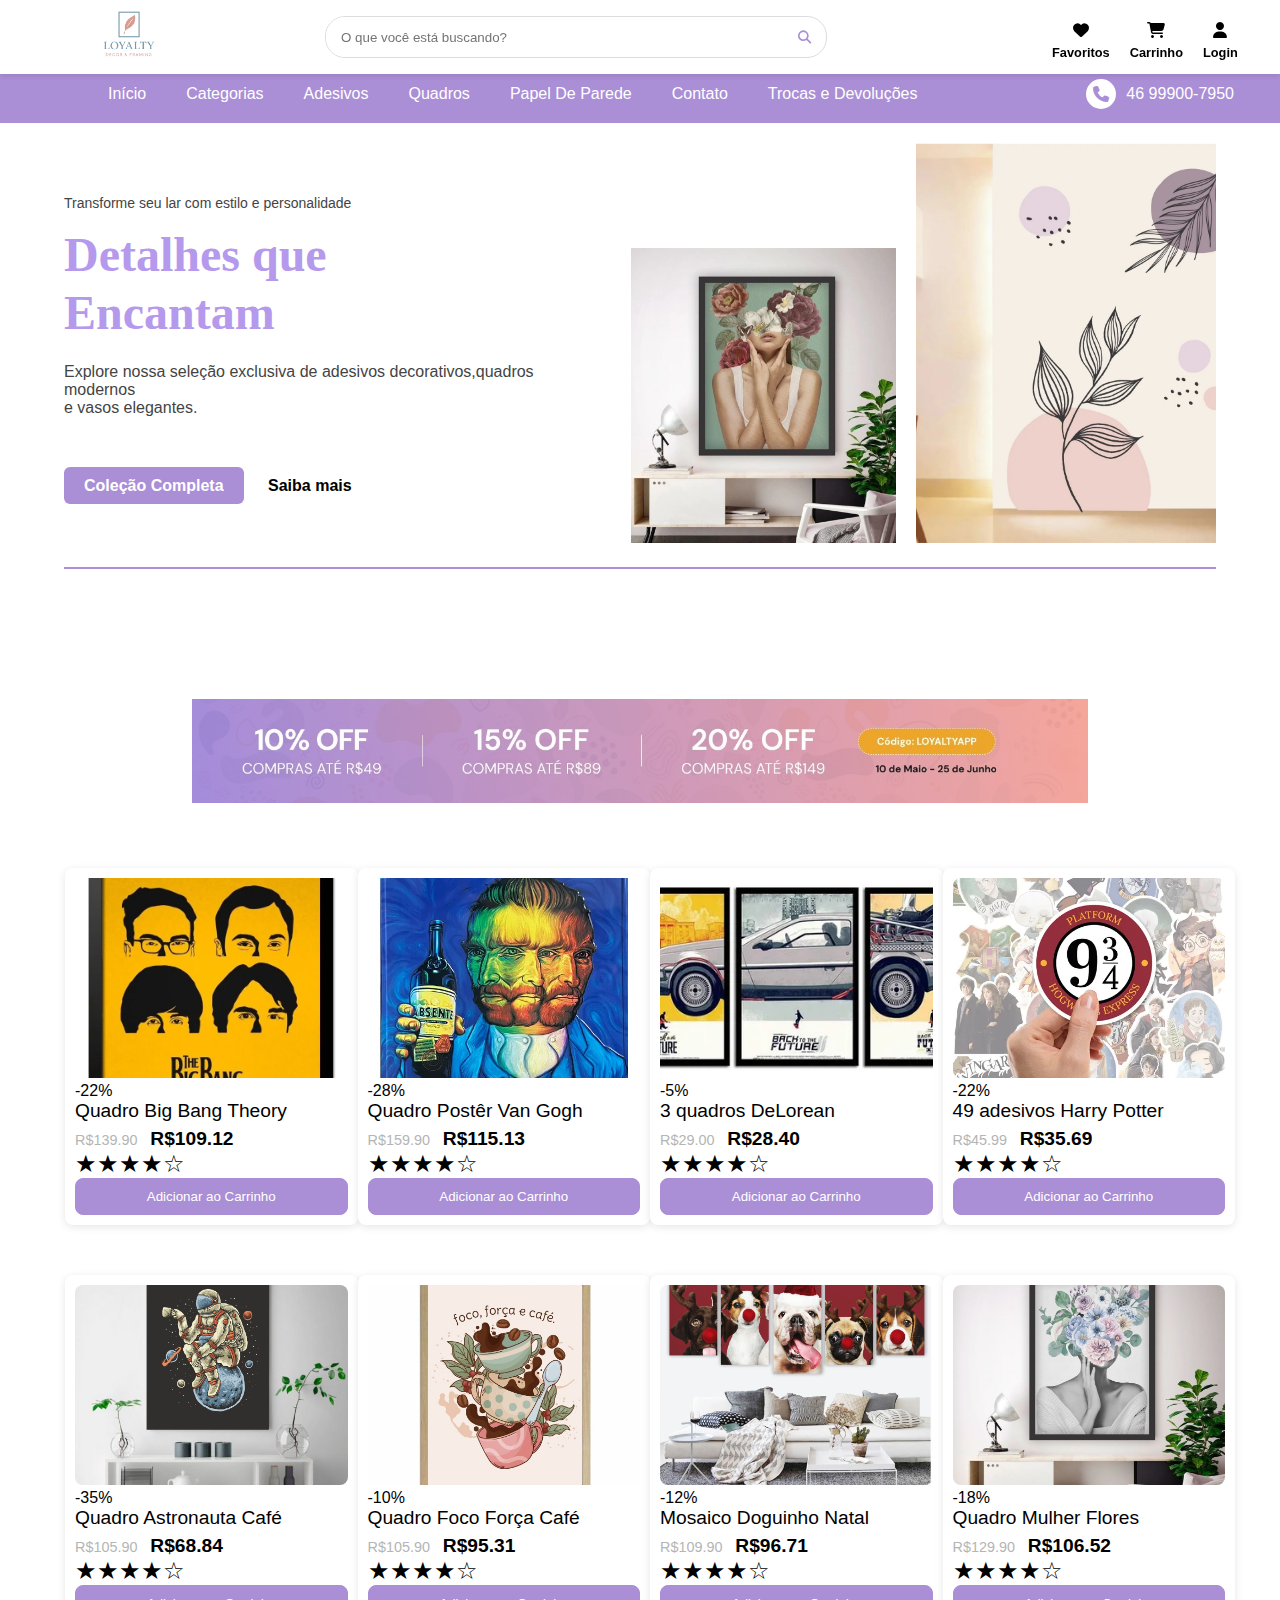
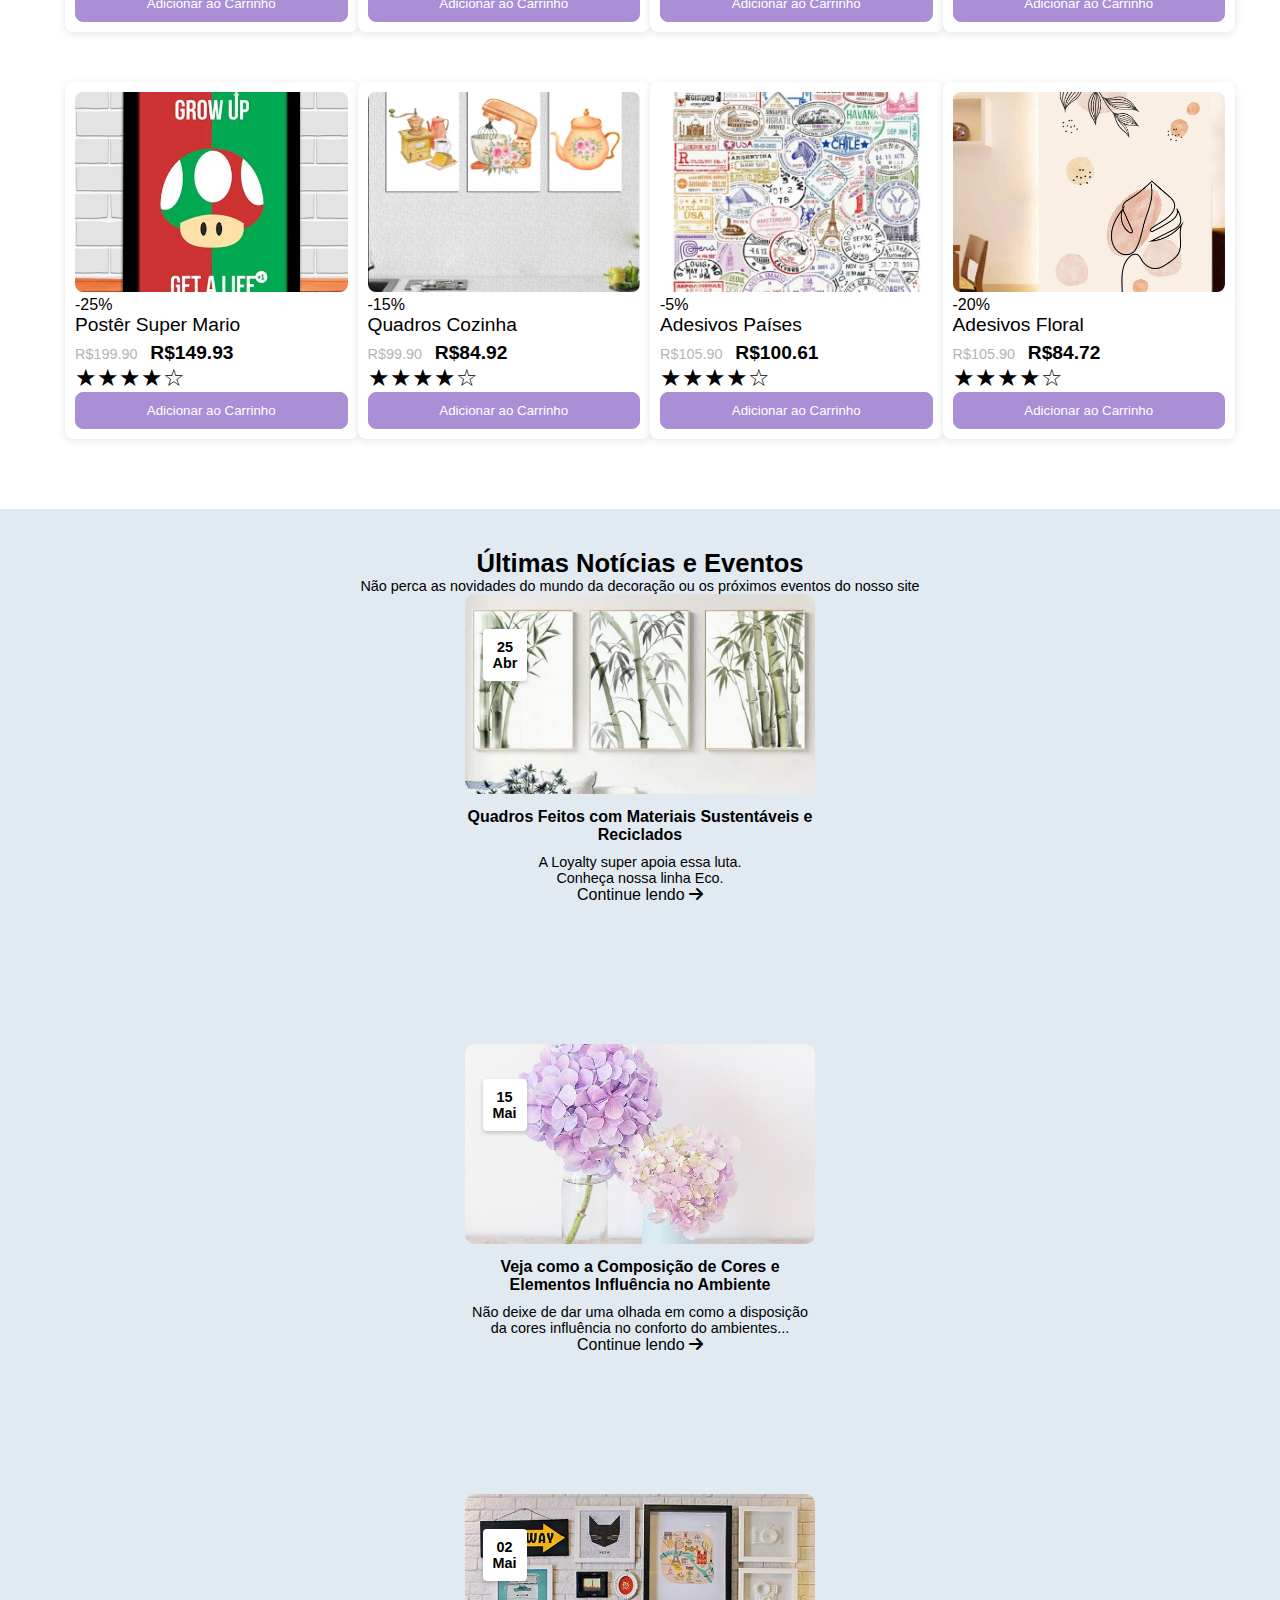
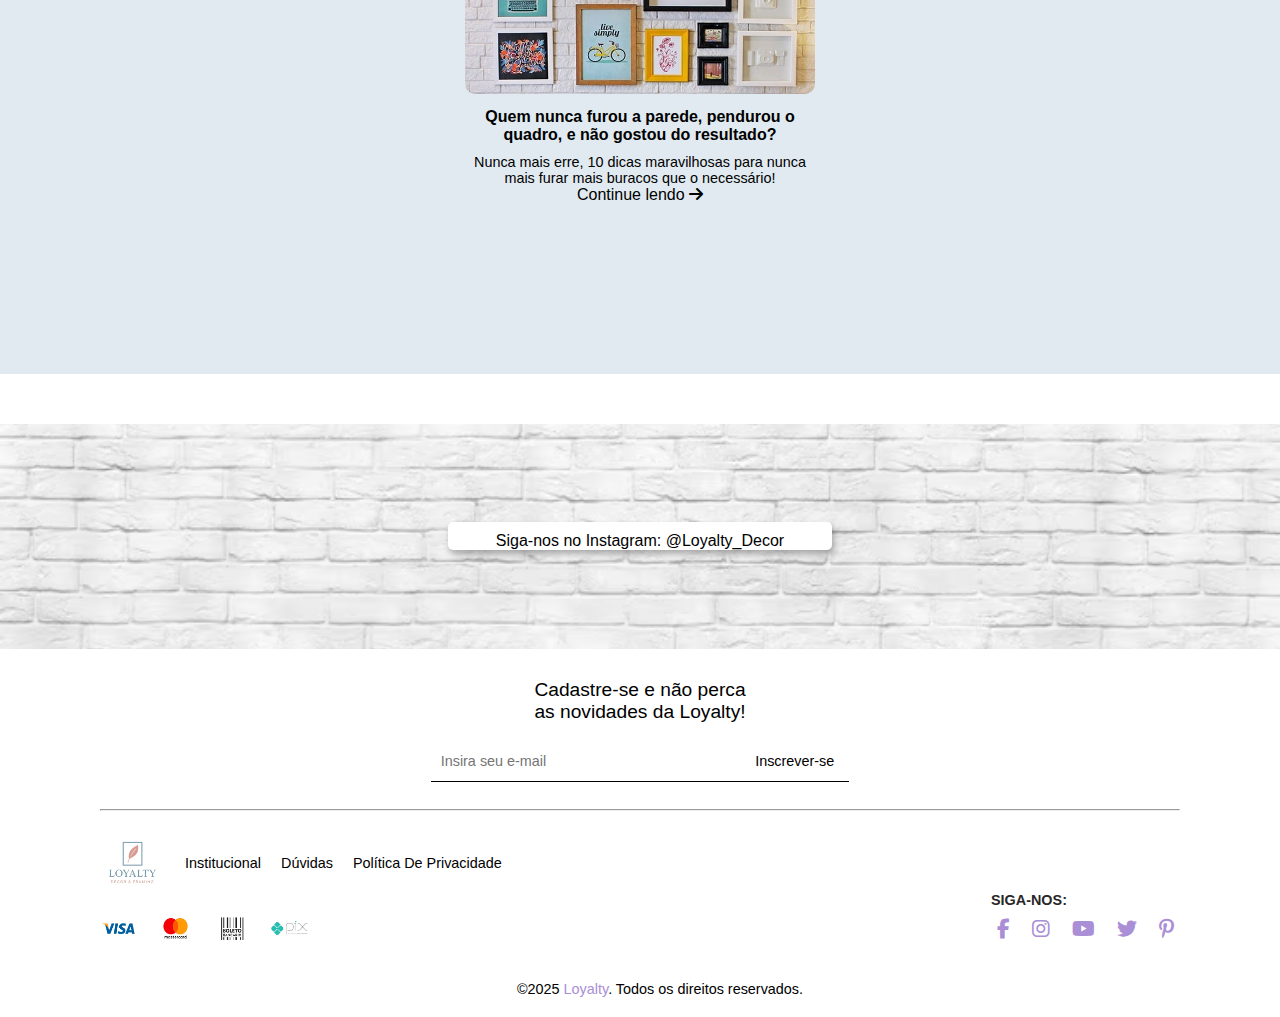
<file: index.html>
<!DOCTYPE html>
<html lang="en">

<head>
    <meta charset="UTF-8">
    <meta name="viewport" content="width=device-width, initial-scale=1.0">
    <link rel="stylesheet" href="estilos/header.css">
    <link rel="stylesheet" href="estilos/mainIndex.css">
    <link rel="stylesheet" href="estilos/footer.css">
    <link rel="stylesheet" href="estilos/body.css">
    <link rel="stylesheet" href="estilos/cardProduto.css">
    <link rel="stylesheet" href="https://cdnjs.cloudflare.com/ajax/libs/font-awesome/6.5.0/css/all.min.css ">
    <link href="https://cdn.jsdelivr.net/npm/bootstrap@5.3.6/dist/css/bootstrap.min.css" rel="stylesheet"
        integrity="sha384-4Q6Gf2aSP4eDXB8Miphtr37CMZZQ5oXLH2yaXMJ2w8e2ZtHTl7GptT4jmndRuHDT" crossorigin="anonymous">
    <link rel="icon" href="img/imgLogo/favicon.png" type="image/png">
    <title>Loyalty</title>
</head>

<body>
    <header-component></header-component>
    <main>
        <!-- mainIndex.css /*BANNER*/ -->
        <section class="banner-inicio">
            <div class="banner-conteudo">
                <p class="mini-titulo">Transforme seu lar com estilo e personalidade</p>
                <h1 class="frase-tema">Detalhes que<br>Encantam</h1>
                <p class="descricao">
                    Explore nossa seleção exclusiva de adesivos decorativos,quadros modernos<br>e vasos elegantes.
                </p>
                <div class="banner-botoes">
                    <a href="#link" class="btn-colecao">Coleção Completa</a>
                    <a href="" class="btn-saibamais">Saiba mais</a>
                </div>
            </div>

            <div class="banner-meio">
                <div class="folha-posicao">
                    <img src="img/imgBanner/folha.png" class="folha-tamanho" alt="Folha Decorativa">
                </div>
            </div>

            <div class="banner-imgs">
                <div class="banner-imgs-hover">
                    <img src="img/imgBanner/profissoes.webp" class="imagem-box1" alt="Quadro decorativo">
                    <div>
                        <h2><a href="">Quadros</a></h2>
                        <p>9 Produtos</p>
                    </div>
                </div>

                <div class="banner-imgs-hover">
                    <img src="img/imgBanner/folhabanner.webp" class="imagem-box2" alt="Adesivo decorativo">
                    <div>
                        <h2><a href="">Adesivos</a></h2>
                        <p>5 Produtos</p>
                    </div>
                </div>
            </div>
        </section>

        <!-- mainIndex.css /*GRADE SELECAO*/ -->
        <section class="grade">
            <div class="grade-selecao">
                <img src="img/imgGradeSelecao/EstéticaContemporanea.webp" alt="Sofa e quadros">
                <a href="">Estética</a>
            </div>
            <div class="grade-selecao">
                <img src="img/imgGradeSelecao/profissão.jpg" alt="Quadro mulher com flores">
                <a href="">Profissões</a>
            </div>
            <div class="grade-selecao">
                <img src="img/imgGradeSelecao/Kids.png" alt="Papel de parede infantil">
                <a href="">Kids</a>
            </div>
            <div class="grade-selecao">
                <img src="img/imgGradeSelecao/Versículo.webp" alt="Quadro versículo biblíco">
                <a href="">Versículos</a>
            </div>
            <div class="grade-selecao">
                <img src="img/imgGradeSelecao/EstéticaContemporanea.jpg" alt="Imagem árvores coloridas">
                <a href="">Contemporaneo</a>
            </div>
            <div class="grade-selecao">
                <img src="img/imgGradeSelecao/Geometrico.jpg" alt="Quadros com desenhos geométricos">
                <a href="">Geométrico</a>
            </div>
            <div class="grade-selecao">
                <img src="img/imgGradeSelecao/Arcos.jpg" alt="Composição com arcos de palha">
                <a href="">Arcos</a>
            </div>
            <div class="grade-selecao">
                <img src="img/imgGradeSelecao/Paisagem.webp" alt="Quadro de paisagem">
                <a href="">Paisagem</a>
            </div>
            <div class="grade-selecao">
                <img src="img/imgGradeSelecao/Mosaicos.webp" alt="Mosaico de girasol">
                <a href="">Mosaico</a>
            </div>
        </section>

        <!-- mainIndex.css /*BANNER PROMOCAO*/ -->
        <div class="imagem-banner">
            <img src="img/imgBannerOferta/banner.jpg">
            <div id="link"></div>
        </div>
        <!-- cardProduto.css-->
        <section class="cards-produtos">
            <div class="cards-posicionamento" id="produtosContainer">
                <!-- cards dos produtos aqui -->
            </div>
        </section>


        <!-- mainIndex.css /*NOTICIAS*/ -->
        <section class="noticias-fundo">
            <div class="noticias-section-titulo">
                <h2>Últimas Notícias e Eventos</h2>
                <p>Não perca as novidades do mundo da decoração ou os próximos eventos do nosso site</p>
            </div>

            <div class="noticias">
                <div class="noticias-card">
                    <div class="data-noticia">
                        <img src="img/imgNoticias/sustentavel.jpg" class="noticias-div-img"
                            alt="Quadro com moldura e imagem de bambu">
                        <div>
                            <p><span class="destaque-texto-noticia">25</span><br>Abr</p>
                        </div>
                    </div>
                    <div class="noticias-titulo">
                        <a
                            href="https://didigalvao.com.br/arte-e-sustentabilidade-opcoes-de-quadros-decorativos-eco-friendly/">
                            <h3>Quadros Feitos com Materiais Sustentáveis e Reciclados</h3>
                        </a>
                        <p>A Loyalty super apoia essa luta.<br> Conheça nossa linha Eco.</p>
                    </div>
                    <div class="noticias-link">
                        <a
                            href="https://didigalvao.com.br/arte-e-sustentabilidade-opcoes-de-quadros-decorativos-eco-friendly/">Continue
                            lendo</a>
                        <i class="fa-solid fa-arrow-right"></i>
                    </div>
                </div>

                <div class="noticias-card">
                    <div class="data-noticia">
                        <img src="img/imgNoticias/cores.jpg" class="noticias-div-img" alt="Florem em um vaso">
                        <div>
                            <p><span class="destaque-texto-noticia">15</span><br>Mai</p>
                        </div>
                    </div>
                    <div class="noticias-titulo">
                        <a href="https://ebaconline.com.br/blog/psicologia-cores-ambientes-desembola-decor">
                            <h3>Veja como a Composição de Cores e Elementos Influência no Ambiente</h3>
                        </a>
                        <p>Não deixe de dar uma olhada em como a disposição da cores influência no conforto do
                            ambientes...</p>
                    </div>
                    <div class="noticias-link">
                        <a href="https://ebaconline.com.br/blog/psicologia-cores-ambientes-desembola-decor">Continue
                            lendo</a>
                        <i class="fa-solid fa-arrow-right"></i>
                    </div>
                </div>

                <div class="noticias-card">
                    <div class="data-noticia">
                        <img src="img/imgNoticias/quadros.jpg" class="noticias-div-img" alt="Composição de quadros">
                        <div>
                            <p><span class="destaque-texto-noticia">02</span><br>Mai</p>
                        </div>
                    </div>
                    <div class="noticias-titulo">
                        <a
                            href="https://misswood.eu/pages/reglas-basicas-colgar-cuadros?srsltid=AfmBOorpZcHNIFEnhF1q2wvbJG6XbIJZC-spwsRzJm-XXPgo1TAGMAxX&shpxid=f2f74f54-0d31-471a-a947-0326059d4bf1">
                            <h3>Quem nunca furou a parede, pendurou o quadro, e não gostou do resultado?</h3>
                        </a>
                        <p>Nunca mais erre, 10 dicas maravilhosas para nunca mais furar mais buracos que o necessário!
                        </p>
                    </div>
                    <div class="noticias-link">
                        <a
                            href="https://misswood.eu/pages/reglas-basicas-colgar-cuadros?srsltid=AfmBOorpZcHNIFEnhF1q2wvbJG6XbIJZC-spwsRzJm-XXPgo1TAGMAxX&shpxid=f2f74f54-0d31-471a-a947-0326059d4bf1">Continue
                            lendo</a>
                        <i class="fa-solid fa-arrow-right"></i>
                    </div>
                </div>
            </div>
        </section>
    </main>
    <footer-component></footer-component>

    <script src="javaScript/main.js" type="module"></script>
</body>

</html>
</file>
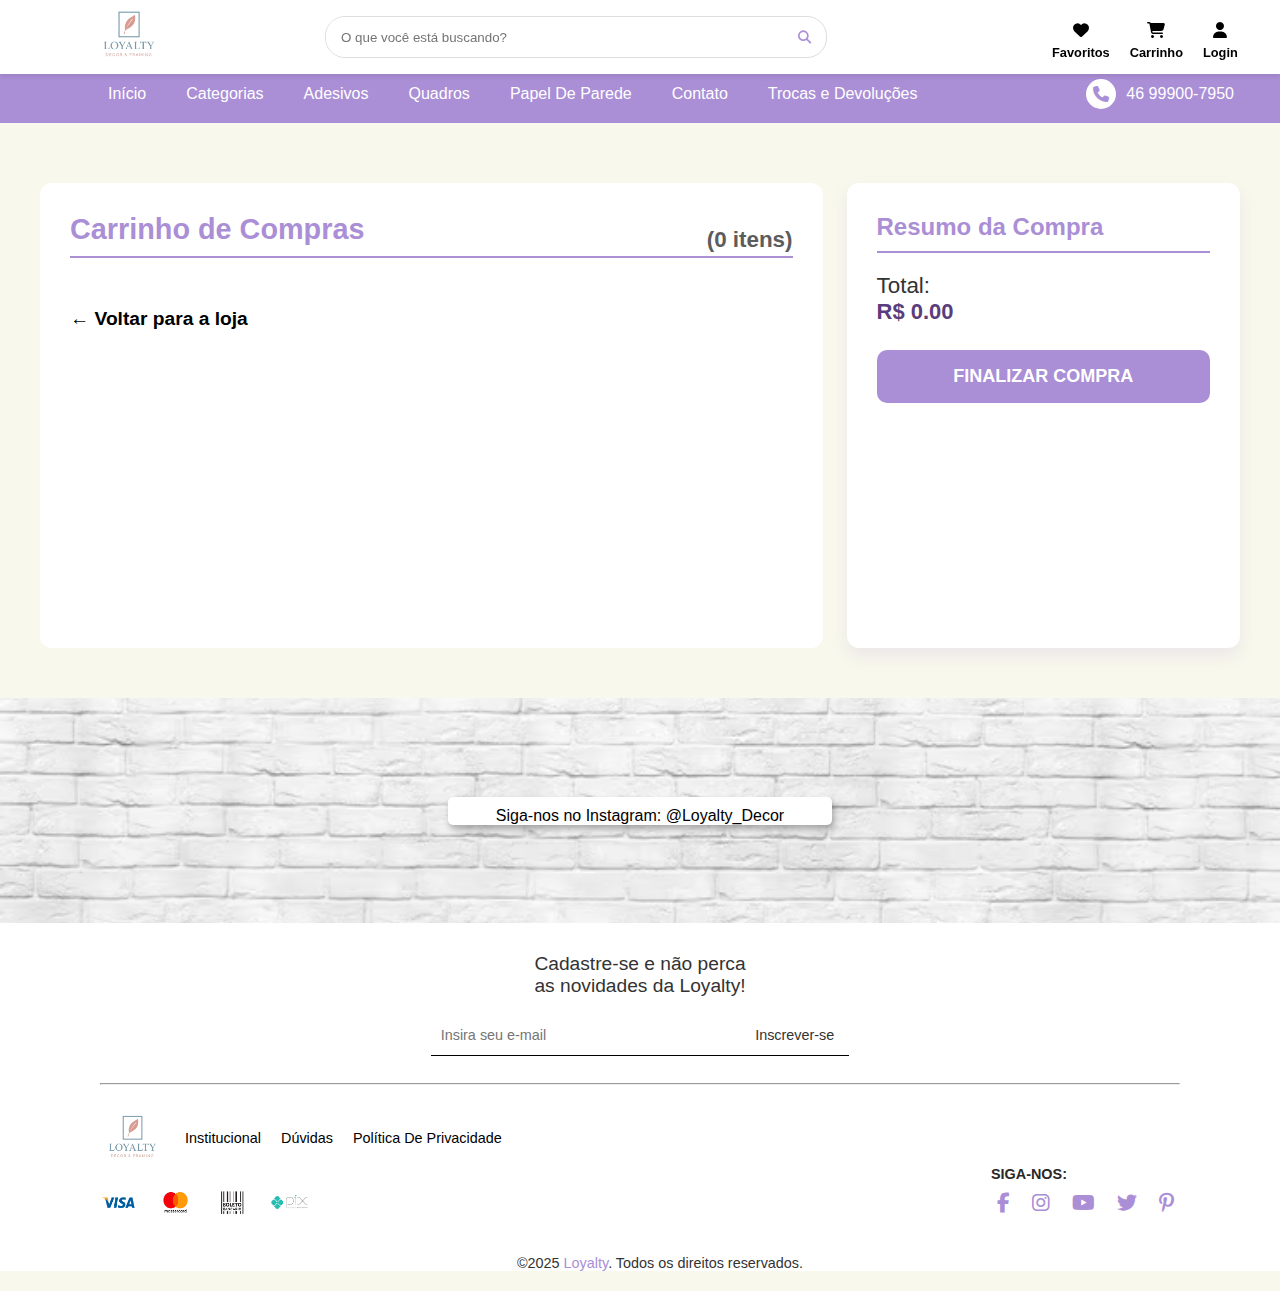
<file: carrinho.html>
<!DOCTYPE html>
<html lang="pt-BR">

<head>
    <meta charset="UTF-8">
    <meta name="viewport" content="width=device-width, initial-scale=1.0">
    <link rel="stylesheet" href="estilos/header.css">
    <link rel="stylesheet" href="estilos/mainIndex.css">
    <link rel="stylesheet" href="estilos/footer.css">
    <link rel="stylesheet" href="estilos/body.css">
    <link rel="stylesheet" href="estilos/cardProduto.css">
    <link rel="stylesheet" href="estilos/carrinho.css">
    <link rel="stylesheet" href="https://cdnjs.cloudflare.com/ajax/libs/font-awesome/6.5.0/css/all.min.css ">
    <link href="https://cdn.jsdelivr.net/npm/bootstrap@5.3.6/dist/css/bootstrap.min.css" rel="stylesheet"
        integrity="sha384-4Q6Gf2aSP4eDXB8Miphtr37CMZZQ5oXLH2yaXMJ2w8e2ZtHTl7GptT4jmndRuHDT" crossorigin="anonymous">
    <title>Carrinho de Compras</title>
</head>

<body>

    <header-component></header-component>

    <div class="container">
        <div class="carrinho">
            <div class="titulo-carrinho-wrapper">
                <h2 class="titulo-resumo">
                    Carrinho de Compras
                    <span id="contadorResumoItens" class="contador-itens">(0 itens)</span>
                </h2>
            </div>
            <div class="carrinho-itens" id="carrinhoContainer">
                <!-- Itens do carrinho aparecem aqui -->
            </div>
            <a href="index.html" class="voltar">← Voltar para a loja</a>
        </div>

        <div class="resumo">
            <h3>Resumo da Compra</h3>
            <p>Total: </p>
            <div class="total" id="totalCarrinho">R$0,00</div>

            <a href="formLogin.html"><button class="finalizar">FINALIZAR COMPRA</button></a>
        </div>
    </div>

    <footer-component></footer-component>

    <script src="javaScript/main.js" type="module"></script>
</body>

</html>
</file>
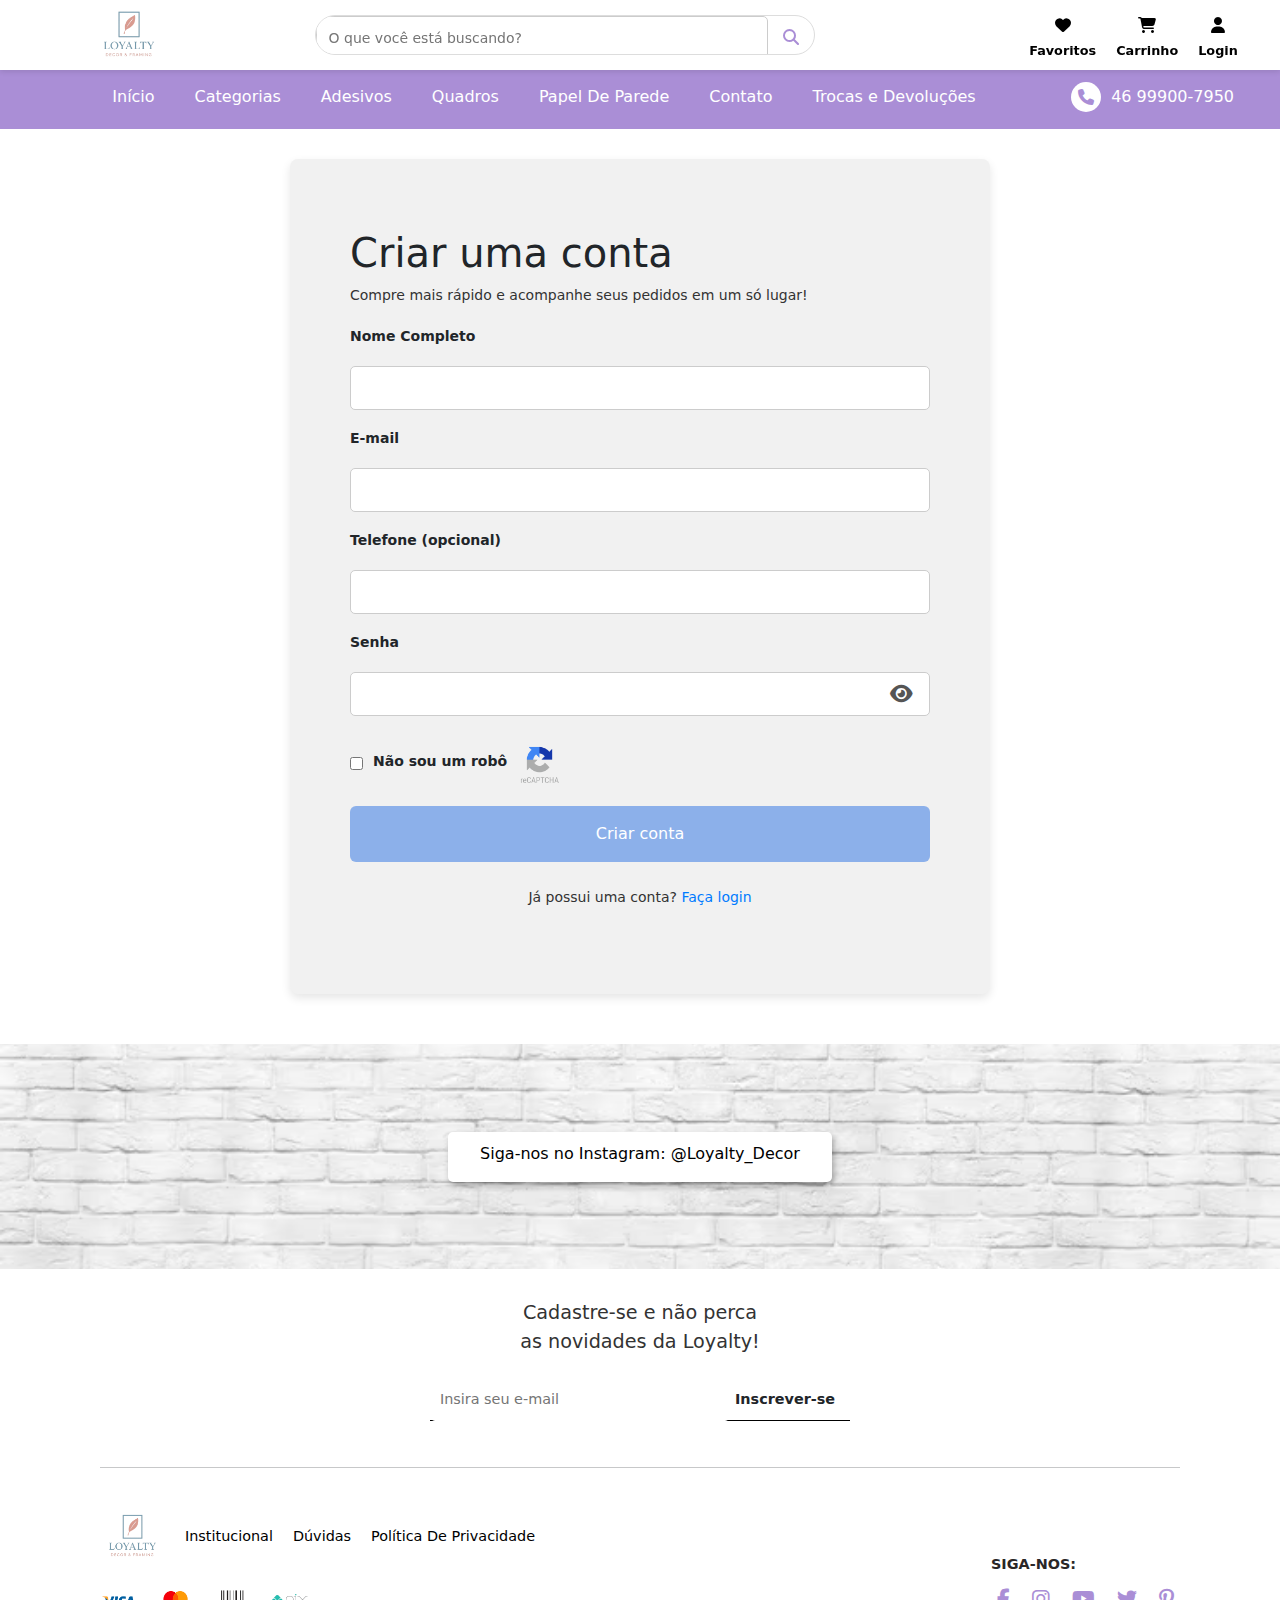
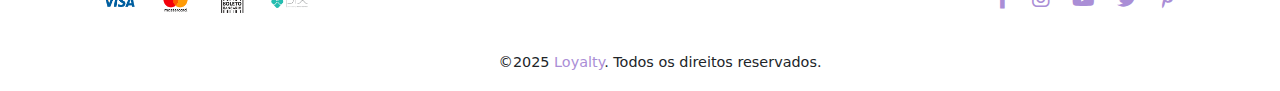
<file: formCad.html>
<!DOCTYPE html>
<html lang="pt-BR">

<head>
  <meta charset="UTF-8" />
  <meta name="viewport" content="width=device-width, initial-scale=1.0" />
  <link rel="stylesheet" href="estilos/header.css" />
  <link rel="stylesheet" href="estilos/mainProduto.css" />
  <link rel="stylesheet" href="estilos/footer.css" />
  <link rel="stylesheet" href="estilos/body.css" />
  <link rel="stylesheet" href="estilos/forms.css" />
  <link rel="stylesheet" href="https://cdnjs.cloudflare.com/ajax/libs/font-awesome/6.5.0/css/all.min.css" />
  <link href="https://cdn.jsdelivr.net/npm/bootstrap@5.3.6/dist/css/bootstrap.min.css" rel="stylesheet" />
  <title>Cadastro Usuário</title>
</head>

<body>
  <header-component></header-component>

  <div class="form-container">
    <h1>Criar uma conta</h1>
    <p>Compre mais rápido e acompanhe seus pedidos em um só lugar!</p>

    <form novalidate>
      <label for="nome">Nome Completo</label>
      <div class="input-wrapper">
        <input type="text" id="nome" class="input-text"  />
        <small class="error-message"></small>
      </div>

      <label for="cadastroEmail">E-mail</label>
      <div class="input-wrapper">
        <input type="email" id="cadastroEmail"  />
        <small class="error-message"></small>
      </div>

      <label for="telefone">Telefone (opcional)</label>
      <div class="input-wrapper">
        <input type="tel" id="telefone" />
        <small class="error-message"></small>
      </div>

      <label for="cadastroSenha">Senha</label>
      <div class="senha-container input-wrapper">
        <input type="password" id="cadastroSenha"  />
        <i class="fa-solid fa-eye senha-visibilidade" id="toggleCadastroSenha"></i>
        <small class="error-message"></small>
      </div>

      <div class="captcha">
        <input type="checkbox" id="captcha"  />
        <label for="captcha">Não sou um robô</label>
        <img src="img/imgsForms/recaptcha.png" alt="Recaptcha" class="captcha-icon" />
        <small class="error-message captcha-error"></small>
      </div>

      <button type="submit" class="criar-conta">Criar conta</button>
    </form>

    <p class="login-link">Já possui uma conta? <a href="formLogin.html">Faça login</a></p>
  </div>

  <footer-component></footer-component>

  <script src="javaScript/main.js" type="module"></script>
  <script src="javaScript/cadastro.js" type="module"></script>
</body>

</html>
</file>
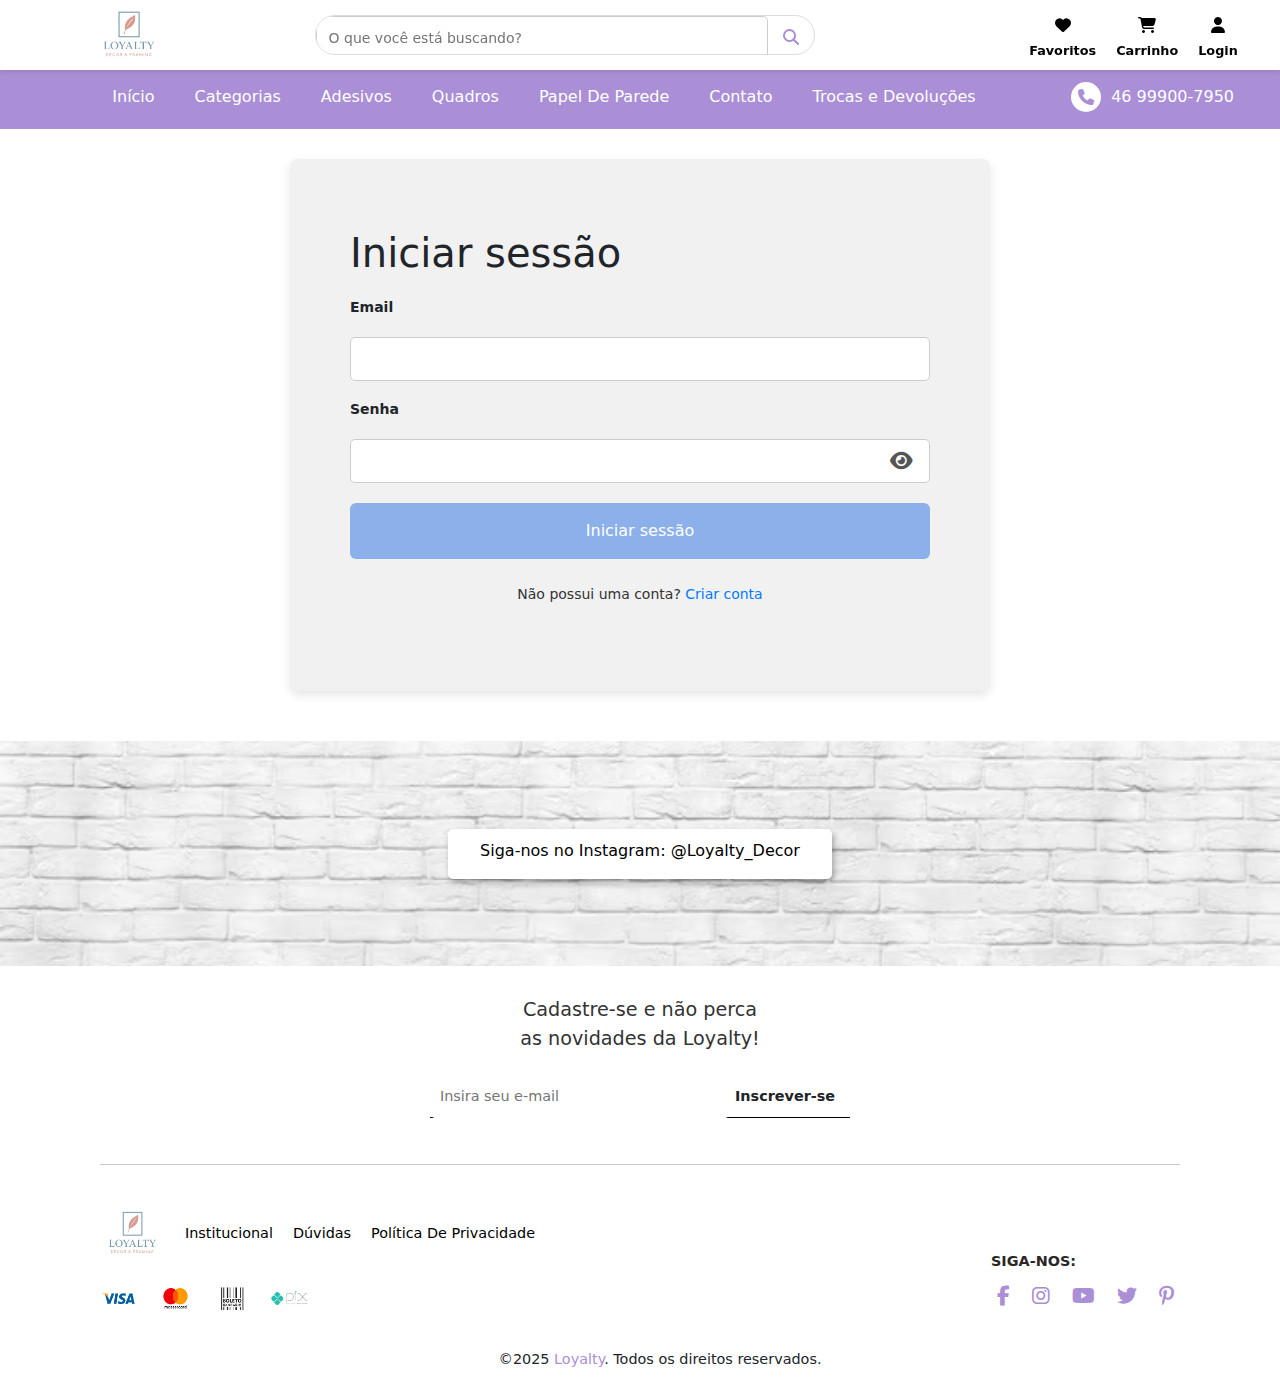
<file: formLogin.html>
<!DOCTYPE html>
<html lang="pt-BR">

<head>
  <meta charset="UTF-8" />
  <meta name="viewport" content="width=device-width, initial-scale=1.0" />
  <link rel="stylesheet" href="estilos/header.css" />
  <link rel="stylesheet" href="estilos/mainProduto.css" />
  <link rel="stylesheet" href="estilos/footer.css" />
  <link rel="stylesheet" href="estilos/body.css" />
  <link rel="stylesheet" href="estilos/forms.css" />
  <link rel="stylesheet" href="https://cdnjs.cloudflare.com/ajax/libs/font-awesome/6.5.0/css/all.min.css" />
  <link href="https://cdn.jsdelivr.net/npm/bootstrap@5.3.6/dist/css/bootstrap.min.css" rel="stylesheet" />
  <title>Login Usuário</title>
</head>

<body>
  <header-component></header-component>

  <div class="form-container">
    <h1>Iniciar sessão</h1>

    <form>
      <label for="loginEmail">Email</label>
      <div class="input-wrapper">
        <input type="email" id="loginEmail"  />
        <small class="error-message"></small>
      </div>

      <label for="loginSenha">Senha</label>
      <div class="senha-container input-wrapper">
        <input type="password" id="loginSenha"  />
        <i class="fa-solid fa-eye senha-visibilidade" id="toggleLoginSenha"></i>
        <small class="error-message"></small>
      </div>

      <button type="submit" class="criar-conta">Iniciar sessão</button>
    </form>

    <p class="login-link">Não possui uma conta? <a href="formCad.html">Criar conta</a></p>
  </div>

  <footer-component></footer-component>

  <script src="javaScript/main.js" type="module"></script>
  <script src="javaScript/login.js" type="module"></script>
</body>

</html>
</file>
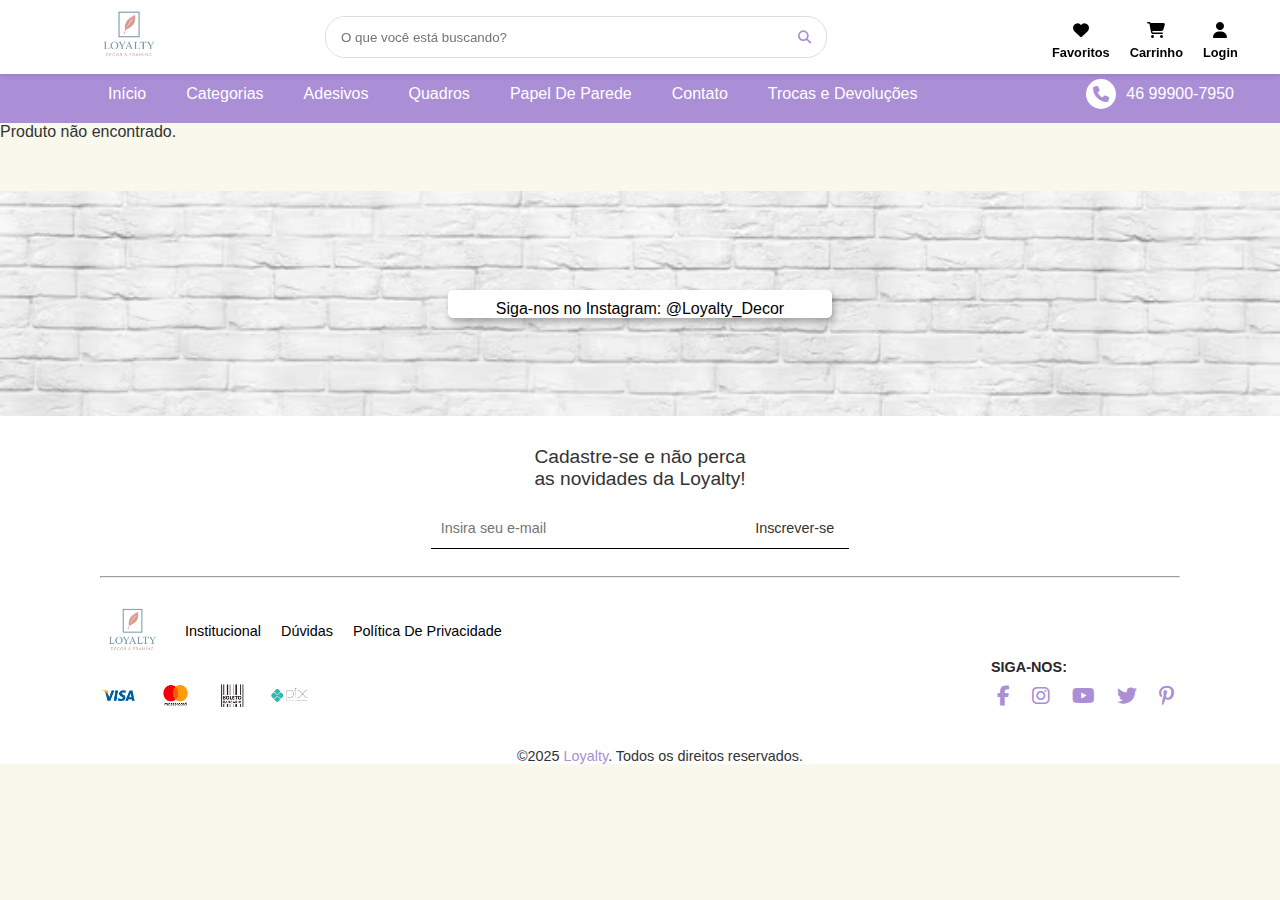
<file: produto.html>
<!DOCTYPE html>
<html lang="en">

<head>
    <meta charset="UTF-8">
    <meta name="viewport" content="width=device-width, initial-scale=1.0">
    <link rel="stylesheet" href="estilos/header.css">
    <link rel="stylesheet" href="estilos/mainProduto.css">
    <link rel="stylesheet" href="estilos/mainIndex.css">
    <link rel="stylesheet" href="estilos/footer.css">
    <link rel="stylesheet" href="estilos/body.css">
    <link rel="stylesheet" href="estilos/cardProduto.css">
    <link rel="stylesheet" href="estilos/carrinho.css">
    <link rel="stylesheet" href="https://cdnjs.cloudflare.com/ajax/libs/font-awesome/6.5.0/css/all.min.css ">
    <link href="https://cdn.jsdelivr.net/npm/bootstrap@5.3.6/dist/css/bootstrap.min.css" rel="stylesheet"
        integrity="sha384-4Q6Gf2aSP4eDXB8Miphtr37CMZZQ5oXLH2yaXMJ2w8e2ZtHTl7GptT4jmndRuHDT" crossorigin="anonymous">
    <title>Produto Loyalty</title>
</head>

<body>
    <header-component></header-component>
    <main id="pagina-do-produto">
        <!-- pagina do produto aqui -->
    </main>
    <footer-component></footer-component>

    <script src="javaScript/main.js" type="module"></script>

</body>

</html>
</file>
<file: estilos/header.css>
.pre-nav {
  top: 0;
  left: 0;
  right: 0;
  margin: 0;
  background-color: #fff;
  box-shadow: 0 2px 5px rgba(0,0,0,0.1);
  z-index: 1000;
  position: fixed;
  display: flex;
  flex-direction: row;
  justify-content: space-between;
  align-items: center;
  padding: 0 30px;
  gap: 20px;
}

.logo img {
  width: 70px;
  max-width: 100%;
  margin-left: 92%;
}

.barra-de-pesquisa {
  flex: 1;
  display: flex;
  border: 1px solid #ddd;
  border-radius: 20px;
  overflow: hidden;
  max-width: 500px;
  min-width: 150px;
  height: 40px;
}

.barra-de-pesquisa input {
  flex: 1;
  border: none;
  padding: 10px 15px;
  outline: none;
  width: 100%;
}

.barra-de-pesquisa button {
  background: none;
  border: none;
  padding: 10px 15px;
  color: #AA8ED6;
  cursor: pointer;
}

.icones-nav{
  display: flex;
  flex-direction: row;
  justify-content: space-around;
  gap:20px;
  margin-right: 1%;
}

.icones-pre-nav{
  display: flex;
  flex-direction: column;
  align-items: center;
}

.icones-pre-nav a{
  text-decoration: none;
}

.icones-pre-nav i{
  color: black;
  font-size: 1rem;
  padding: 7px;
}

.link-texto a{
  color: black;
  font-weight: bold;
  font-size: 0.8rem;
}

.icones-pre-nav i:hover{
  border-radius: 5px;
}

.link-texto a:hover{
  color: #AA8ED6;
}

.navbar-navbar-cor {
  background-color: #AA8ED6;
}

.navbar-navbar {
  display: flex;
  flex-direction: row;
  justify-content: space-between;
  align-items: center;
  padding: 0 20px;
  margin-top: 65px;
}

.navbar-div-menu ul {
  display: flex;
  margin: 0;
  margin-left: 8%;
  padding: 0;
  list-style: none;
  align-items: center;
}

.navbar-div-menu li {
  padding: 10px;
}

.navbar-div-menu a {
  text-decoration: none;
  color: #fff;
  padding: 10px;
  border-radius: 5px;
  white-space: nowrap;
}

.navbar-div-menu a:hover {
  background-color: #fff;
  color: #AA8ED6;
}

.navbar-div-contato-lingua span {
  display: inline-flex;
  align-items: center;
  padding: 10px;
  padding-right: 13px;
}

.navbar-div-contato-lingua i {
  padding: 7px;
}

.navbar-div-contato-lingua span {
  color: #fff;
}

.telefone {
  background-color: #fff;
  color: #AA8ED6;
  border-radius: 100%;
}

.telefone:hover {
  background-color: gray;
  color: #fff;
}

.submenu {
  position: relative;
  list-style: none;
  padding: 0;
  margin: 0;
}

.submenu-toggle {
  display: block;
  padding: 10px 15px;
  color: #333;
  text-decoration: none;
  transition: all 0.3s ease;
  position: relative;
}

.submenu:hover{
  .submenu-toggle{
   color: #AA8ED6; 
  }
  background-color: #fff;
  color: #AA8ED6;
}

.submenu-items {
  position: absolute;
  top: 100%;
  left: 0;
  background: #ffffff;
  min-width: 150px;
  box-shadow: 0 5px 15px rgba(0,0,0,0.1);
  border-radius: 4px;
  padding: 10px 0;
  list-style: none;
  opacity: 0;
  visibility: hidden;
  transform: translateY(10px);
  transition: all 0.3s ease;
  z-index: 100;
}

.submenu-items li a {
  display: block;
  padding: 8px 10px;
  color: #555;
  text-decoration: none;
  transition: all 0.2s ease;
}

.submenu-items li a:hover {
  background: #f5f5f5;
  color: #AA8ED6;
}


.submenu.active .submenu-items{
  opacity: 1;
  visibility: visible;
  transform: translateY(0);
}

.menu-toggle {
  display: none;
  background: none;
  border: none;
  font-size: 1.5rem;
  cursor: pointer;
  color: #AA8ED6;
}

@media (max-width: 1024px) {
  .pre-nav {
    gap: 10px;
    padding: 10px;
  }
  
  .navbar-navbar {
    padding: 0 10px;
  }
  
  .navbar-div-menu li {
    padding: 5px;
  }
  
  .navbar-div-menu a {
    padding: 5px;
    font-size: 0.9rem;
  }

}

@media (min-width: 825px) {
  .submenu:hover .submenu-items {
    opacity: 1;
    visibility: visible;
    transform: translateY(0);
  }

  .submenu .submenu-toggle {
    pointer-events: none; 
  }
}

@media (max-width: 825px) {
  .pre-nav {
    flex-wrap: wrap;
  }

  .menu-toggle {
    display: block;
    order: 2;
    padding-top: 5px;
    padding-bottom: 5px;
  }

  .div-toggle{
    display: flex;
    justify-content: space-around;
    background-color: #f3f3f3;
  }
  
  .icones {
    order: 3;
    margin-left: auto;
  }
  
  .navbar-navbar {
    flex-direction: column;
    margin-top: 91px;
  }
  
  .navbar-div-menu {
    display: none;
    width: 100%;
  }
  
  .navbar-div-menu.active {
    display: block;
  }
  
  .navbar-div-menu ul {
    flex-direction: column;
  }
  
  .navbar-div-menu li {
    width: 100%;
    padding: 10px;
    border-bottom: 0.3px rgb(138, 135, 135) solid;
    text-align: left;
  }
  
  .navbar-div-contato-lingua {
    display: none;
  }

  .barra-de-pesquisa {
    display: none;
  }

}

@media (max-width: 450px) {
  .icones-pre-nav {
    margin: 0 3px;
    padding: 5px;
  }

  .logo{
    width: 30%;
    height: 30%;
  }

  .logo img {
    margin-left: 4%;
  }

  .icones-nav{
    gap:5px;
    margin: 0;
  } 

   .icones-pre-nav i{
    font-size: 1.1rem;
  }

  .link-texto a{
    font-size: 0.9rem;
  }
  
}
</file>
<file: estilos/mainIndex.css>
/*BANNER*/
.banner-inicio {
    display: flex;
    justify-content: space-between;
    margin-top: 20px;
    margin-left: 100px;
    margin-right: 100px;
    padding-bottom: 20px;
    border-bottom: solid 2px #AA8ED6;
    width: 90%;
    align-items: center;
}

.banner-conteudo {
    margin-top: 50px;
    max-width: 45%;
    max-height: 60vh;
    padding-bottom: 50px;
}

.mini-titulo {
    font-size: 14px;
    margin-bottom: 15px;
    color: #444;
}

.banner-conteudo h1 {
    font-size: 48px;
    color: #b599ec;
    font-weight: bold;
    line-height: 1.2;
    margin: 0;
    font-family: Georgia, 'Times New Roman', Times, serif;
}

.banner-conteudo h1 span {
    display: block;
}

.descricao {
    font-size: 16px;
    margin: 22px 0;
    color: #444;
    margin-bottom: 60px;
}

.banner-botoes {
    display: inline;
    font-size: 16px;
    gap: 20px;
    padding-top: 20px;
}

.btn-colecao {
    background-color: #AA8ED6;
    padding: 10px 20px;
    font-weight: bold;
    text-decoration: none;
    color: #fff;
    border-radius: 6px;
    position: relative;
}

.btn-colecao:hover {
    background-color: #2a73af;
}

.btn-saibamais {
    font-weight: bold;
    text-decoration: none;
    margin-left: 20px;
    margin-top: -17px;
    color: #000;
    align-items: center;
}

.btn-saibamais:hover {
    color: #AA8ED6;
}

.folha-deco {
    position: absolute;
    bottom: -80px;
    left: 40px;
    width: 60px;
}

.banner-meio {
    position: relative;
    height: 300px;
    padding: 0 200px;
    text-align: center;
    margin-bottom: 40px;
    background-color: #fdfdfd;
}

.folha-tamanho {
    width: 100px;
    height: 100px;
}

.folha-posicao {
    position: absolute;
    bottom: -40px;
    left: -20px;
}

.banner-imgs {
    display: flex;
    justify-content: baseline;
    max-width: 65%;
    max-height: 60vh;
}

.banner-imgs {
    display: flex;
    align-items: baseline;
    max-width: 65%;
    max-height: 60vh;
    gap: 20px;
}

.banner-imgs-hover {
    position: relative;
    overflow: hidden;
    cursor: pointer;
}

.banner-imgs-hover div {
    position: absolute;
    bottom: 20px;
    left: 50%;
    transform: translateX(-50%);
    opacity: 0;
    text-align: center;
    display: flex;
    flex-direction: column;
    align-items: center;
}

.banner-imgs-hover:hover div {
    opacity: 1;
}

.banner-imgs-hover h2 {
    background-color: #fff;
    padding: 8px 12px;
    border-radius: 5px;
    margin: 5px 0;
    font-size: 0.8rem;
}

.banner-imgs-hover a {
    text-decoration: none;
    color: #AA8ED6;
}

.banner-imgs-hover p {
    background-color: #fff;
    padding: 8px 12px;
    border-radius: 5px;
    margin: 5px 0;
    font-size: 0.7rem;
    color: #333;
}

.imagem-box1 {
    width: 265px;
    height: 295px;
    object-fit: cover;
}

.imagem-box2 {
    width: 300px;
    height: 400px;
    object-fit: cover;
}


/*GRADE SELEÇÃO*/
.grade {
    display: flex;
    justify-content: center;
    gap: 45px;
    margin-top: 50px;
    margin-bottom: 80px;
}

.grade-selecao {
    display: flex;
    flex-direction: column;
    align-items: center;
}

.grade-selecao img {
    width: 100px;
    height: 100px;
    object-fit: cover;
    border-radius: 50%;
    border: 1px solid #ccc;
}

.grade-selecao:hover img {
    opacity: 60%;
}

.grade-selecao a {
    margin-top: 10px;
    font-size: 20px;
    font-family: sans-serif;
    text-decoration: none;
    color: black;
}

.grade-selecao:hover a {
    color: #AA8ED6;
}

/*BANNER PROMOCAO*/
.imagem-banner {
    margin-top: 40px;
    margin-bottom: 65px;
    display: flex;
    justify-content: center;
    width: 100%;
}

.imagem-banner img {
    width: 70%;
}

/*NOTICIAS*/
.noticias-fundo {
    background-color: rgb(225, 234, 240);
    padding: 40px 200px 30px 200px;
}

.noticias {
    display: flex;
    justify-content: space-between;
}

.noticias-titulo h3 {
    font-size: 1rem;
    color: black;
    font-weight: bold;
    margin-bottom: 10px;
    margin-top: 10px;
}

.noticias-titulo a {
    text-decoration: none;
}

.noticias-titulo:hover h3 {
    color: #AA8ED6;
}

.noticias p {
    font-size: 0.9rem;
}

.noticias-card {
    display: flex;
    flex-direction: column;
    width: 350px;
    height: 50vh;
}

.noticias-card .noticias-link a {
    text-decoration: none;
    color: black;
}

.noticias-card .noticias-link:hover a {
    color: #AA8ED6;
}

.noticias-card .noticias-link i {
    color: black;

}

.noticias-card .noticias-link:hover i {
    color: #AA8ED6;
}

.noticias-div-img {
    object-fit: cover;
    height: 200px;
    width: 350px;
    border-radius: 10px;
}

.noticias-section-titulo h2 {
    font-size: 1.6rem;
    color: #000;
}

.noticias-section-titulo p {
    font-size: 0.9rem;
}

.data-noticia {
    position: relative;
}

.data-noticia div {
    position: absolute;
    bottom: 57%;
    left: 5%;
    opacity: 1;
    text-align: center;
    display: flex;
    flex-direction: column;
    align-items: center;
}

.data-noticia p {
    font-size: 0.9rem;
    font-weight: bold;
    padding: 10px;
    background-color: #fff;
    box-shadow: 0 2px 4px rgba(0, 0, 0, 0.2);
    border-radius: 4px;
}

.destaque-texto-noticia{
    color: #000;
}

@media (max-width: 1300px) {
  .banner-inicio {
    margin-right: auto;
    margin-left: auto;
  }

  .noticias-fundo {
    text-align: center;
  }

  .noticias {
    flex-direction: column;
    align-items: center;
  }

  .grade-selecao {
    display: none;
  }

  .banner-meio {
    display: none;
  }
}

@media (max-width: 992px) {
  .banner-inicio {
    margin-left: auto;
    margin-right: auto;
    width: 95%;
    flex-direction: column;
  }

  .btn-saibamais {
    display: none;
  }

  .navbar-navbar {
    margin-top: 85px;
  }

  .noticias-fundo {
    padding: 40px 50px 30px 50px;
    text-align: center;
  }

  .noticias {
    flex-direction: column;
    align-items: center;
    gap: 40px;
  }

  .noticias-card {
    width: 90%;
    max-width: 500px;
    height: auto;
  }

  .noticias-div-img {
    width: 100%;
    height: auto;
    max-height: 250px;
    object-fit: cover;
    border-radius: 8px;
  }

  .data-noticia div {
    bottom: auto;
    top: 15px;
    left: 15px;
  }

  .noticias-section-titulo h2 {
    font-size: 1.5rem;
  }

  .noticias-section-titulo p {
    font-size: 0.9rem;
  }

  .noticias p {
    font-size: 0.9rem;
  }
}

@media (max-width: 768px) {
  .banner-inicio {
    width: 95%;
    flex-direction: column;
    margin-top: 30px;
    padding-bottom: 10px;
  }

  .banner-conteudo {
    max-width: 100%;
    text-align: center;
    margin-top: 0;
  }

  .banner-conteudo h1 {
    font-size: 32px;
  }

  .descricao {
    margin: 15px 0 30px;
  }

  .banner-imgs {
    flex-direction: column;
    align-items: center;
  }

  .banner-imgs-hover {
    margin-bottom: 20px;
  }

  .imagem-box2 {
    width: 100vh;
    height: 200px;
    object-fit: cover;
    object-position: 0 70%;
  }

  .imagem-box1 {
    display: none;
  }

  .imagem-banner {
    display: none;
  }

  .grade {
    margin-bottom: 0px;
  }

  .noticias-fundo {
    padding: 30px 20px;
    text-align: center;
  }

  .noticias {
    flex-direction: column;
    align-items: center;
    gap: 30px;
  }

  .noticias-card {
    width: 100%;
    max-width: 400px;
    height: auto;
  }

  .noticias-div-img {
    width: 100%;
    height: auto;
    max-height: 220px;
    object-fit: cover;
    border-radius: 8px;
  }

  .data-noticia div {
    bottom: auto;
    top: 10px;
    left: 10px;
  }

  .noticias-section-titulo h2 {
    font-size: 1.3rem;
  }

  .noticias-section-titulo p {
    font-size: 0.85rem;
  }

  .noticias p {
    font-size: 0.85rem;
  }

  .noticias-titulo h3 {
    font-size: 1rem;
  }

  .noticias-link a {
    font-size: 0.9rem;
  }
}

@media (max-width: 480px) {
  .banner-conteudo h1 {
    font-size: 28px;
  }

  .mini-titulo {
    font-size: 12px;
  }

  .descricao {
    font-size: 14px;
  }

  .btn-colecao,
  .btn-saibamais {
    font-size: 14px;
    padding: 8px 15px;
  }

  .banner-botoes {
    flex-direction: column;
    gap: 10px;
  }

  .noticias-fundo {
    padding: 20px 15px;
  }

  .noticias-section-titulo h2 {
    font-size: 1.2rem;
  }

  .noticias-section-titulo p {
    font-size: 0.8rem;
  }

  .noticias-card {
    width: 100%;
    max-width: 350px;
  }

  .noticias-div-img {
    max-height: 200px;
  }

  .data-noticia div p {
    font-size: 0.75rem;
    padding: 6px;
  }

  .noticias-titulo h3 {
    font-size: 0.95rem;
  }

  .noticias p {
    font-size: 0.8rem;
  }

  .noticias-link a {
    font-size: 0.85rem;
  }
}
</file>
<file: estilos/footer.css>
html,
body {
  overflow-x: hidden;
}

footer {
  width: 100%;
  background-color: #fff;
}

.rodape {
  display: flex;
  justify-content: space-between;
  background-color: #fff;
  padding: 20px 40px;
  flex-wrap: wrap;
  width: 100%;
  box-sizing: border-box;
  padding-left: 100px;
  padding-right: 100px;
}

.informacoes-contato {
  display: flex;
  flex-direction: column;
}

.politicas {
  display: flex;
  align-items: center;
  gap: 20px;
  margin-bottom: 20px;
  flex-wrap: wrap;
}

.politicas img {
  height: 65px;
  width: 65px;
}

.politica-hover a {
  font-size: 0.9rem;
  text-decoration: none;
  color: black;
}

.politica-hover:hover a {
  color: #AA8ED6;
}

.forma-pagamento {
  display: flex;
  align-items: center;
  gap: 20px;
  flex-wrap: wrap;
}

.forma-pagamento img {
  height: 25px;
  width: 37px;
}

.redes-sociais {
  display: flex;
  flex-direction: column;
  justify-content: flex-end;
}

.redes-sociais h2 {
  font-size: 0.9rem;
  font-weight: bold;
  color: rgb(42, 39, 39);
  margin-bottom: 10px;
}

.icones-flex {
  display: flex;
  gap: 10px;
  flex-wrap: wrap;
}

.icones a {
  font-size: 1.25rem;
  color: #AA8ED6;
  padding: 6px;
  border-radius: 30%;
  transition: background-color 0.3s, color 0.3s;
}

.icones a:hover {
  background-color: #AA8ED6;
  color: #fff;
}

.direitos-autorais {
  text-align: center;
  margin: 20px;
  width: 100%;
}

.direitos-autorais-estilo h3 {
  font-size: 0.9rem;
  font-weight: normal;
}

.cadastro-email {
  text-align: center;
  padding: 30px 20px;
}

.cadastro-email p {
  font-size: 1.2rem;
  margin-bottom: 20px;
}

.email-desconto {
  display: inline;
  align-items: center;
  padding-bottom: 12px;
  border-bottom: 1px solid black;
}

.cadastro-email .email-desconto label {
  margin-bottom: 5px;
  margin-right: 15px;
  font-size: 0.9rem;
}

.cadastro-email .email-desconto input[type="email"] {
  padding: 10px;
  border: none;
  width: 300px;
  max-width: 100%;
  font-size: 0.9rem;
  outline: none;
}

.destaque-texto {
  color: #AA8ED6;
}

.linha-rodape {
  margin-left: 100px;
  margin-right: 100px;
}

.banner-rodape {
  position: relative;
}

.banner-rodape img {
  margin-top: 50px;
  width: 100%;
  height: 25vh;
  object-fit: cover;
  display: block;
}

.banner-rodape div {
  position: absolute;
  top: 50%;
  left: 50%;
  transform: translate(-50%, -50%);
  display: flex;
  justify-content: center;
  align-items: center;
  padding-top: 10px;
  width: 30%;
  max-width: 400px;
  min-width: 200px;
  background-color: #fff;
  border-radius: 5px;
  box-shadow: 2px 4px 6px rgba(0, 0, 0, 0.3);
  text-align: center;
}

.texto-banner-rodape a {
  text-decoration: none;
  color: black;
  font-size: 1rem;
}

.texto-banner-rodape a:hover {
  color: #AA8ED6;
}

@media (max-width: 768px) {
  footer {
    padding: 0;
  }

  .rodape {
    flex-direction: column;
    align-items: center;
    padding: 20px 15px;
  }

  .politicas {
    flex-direction: column;
    align-items: center;
    gap: 10px;
  }

  .politicas img {
    width: 30%;
    height: 30%;
  }

  .icones-flex {
    justify-content: center;
  }

  .redes-sociais {
    align-items: center;
    margin: 25px;
    margin-bottom: 0;
  }

  .direitos-autorais {
    margin: 20px 10px;
  }

  .cadastro-email p {
    font-size: 1rem;
  }

  .forma-pagamento {
    justify-content: center;
  }

  .cadastro-email .email-desconto label {
    margin-top: 20px;
    margin-bottom: 5px;
    margin-right: 0;
    font-size: 0.9rem;
    background-color: #AA8ED6;
    padding: 7px;
    border-radius: 4px;
    color: #fff;
  }

  .email-desconto {
    border-bottom: none;
  }

  .cadastro-email .email-desconto input[type="email"] {
    text-align: center;
    border-radius: 0;
    border-bottom: 1px solid black;
  }

  .linha-rodape {
    margin-left: 25px;
    margin-right: 25px;
  }

  .banner-rodape img {
    height: 15vh;
  }

  .banner-rodape div {
    width: 70%;
  }

  .texto-banner-rodape a {
    font-size: 1.1rem;
  }

}

@media (max-width: 480px) {
  .banner-rodape div {
    width: 85%;
  }

}
</file>
<file: estilos/body.css>
* {
    margin: 0;
    padding: 0;
}

body {
    font-family: Arial, Helvetica, sans-serif;
    margin: 0;
    padding: 0;
}
</file>
<file: estilos/cardProduto.css>
.cards-produtos {
    width: 100%;
    max-width: 1150px;
    margin: 0 auto 40px auto;
    padding: 0 20px;
}

.cards-posicionamento {
    display: grid;
    grid-template-columns: repeat(auto-fit, minmax(220px, 1fr));
    gap: 20px;
    align-items: start;
    justify-content: center;
}

.card {
    width: 100%;
    border: none;
    border-radius: 8px;
    overflow: hidden;
    background-color: white;
    transition: transform 0.3s ease;
    box-shadow: 0 2px 8px rgba(0, 0, 0, 0.1);
    display: flex;
    flex-direction: column;
    justify-content: flex-start;
    padding: 10px;
    margin-bottom: 30px;
}

.card img {
    width: 100%;
    height: 200px;
    border-radius: 8px;
    object-fit: cover;
}

.card-hover a {
    text-decoration: none;
    color: black;
    font-size: 1.2rem;
}

.preco-desconto-cor {
    color: rgb(180, 181, 181);
    font-size: 0.9rem;
}

.preco {
    font-weight: bold;
    font-size: 1.2rem;
}

.estrelas {
    font-size: 1.5rem;
}

.btn-adicionar-carrinho {
    margin-top: auto;
    background-color: #AA8ED6;
    color: white;
    border: none;
    padding: 10px;
    border-radius: 8px;
    width: 100%;
    font-weight: 500;
    cursor: pointer;
    border: 1px solid #AA8ED6;
    transition: background-color 0.3s ease, color 0.3s ease;
}

.btn-adicionar-carrinho:hover {
    background-color: #fff;
    color: #c084fc;
    border: 1px solid #AA8ED6;
}
</file>
<file: estilos/carrinho.css>
body {
    font-family: Arial, sans-serif;
    background-color: #f8f8ec;
    margin: 0;
    padding: 0;
    color: #333;
}

.container {
    display: flex;
    justify-content: space-between;
    max-width: 1200px;
    margin: 100px auto 40px;
    padding: 0 20px;
    gap: 24px;
    margin-top: 60px;
}

.carrinho {
    width: 65%;
    background-color: #fff;
    border-radius: 12px;
    padding: 30px;
    transition: box-shadow 0.3s ease;
}

.carrinho h2 {
    font-size: 1.8rem;
    margin-bottom: 25px;
    color: #AA8ED6;
    font-weight: 700;
    border-bottom: 2px solid #AA8ED6;
    padding-bottom: 10px;
}

.carrinho-itens .carrinho-item {
    display: flex;
    align-items: center;
    background: #faf9fd;
    padding: 20px;
    border-bottom: 1px solid #ddd;
    border-radius: 10px;
    margin-bottom: 15px;
    gap: 20px;
    transition: background-color 0.3s ease;
}

.carrinho-item:hover {
    background-color: #f3eaff;
}

.carrinho-item img {
    width: 110px;
    height: 110px;
    object-fit: cover;
    border-radius: 10px;
    box-shadow: 0 4px 10px rgba(170, 142, 214, 0.1);
}

.carrinho-item div {
    flex: 1;
}

.carrinho-item h4 {
    margin: 0;
    font-weight: 600;
    font-size: 1.5rem;
    color: #5a3d7c;
}

.carrinho-item p {
    margin: 6px 0;
    font-size: 15px;
    color: #7a6a9d;
}

.carrinho-item .btn-remover {
    background: none;
    border: none;
    font-size: 1rem;
    color: #AA8ED6;
    cursor: pointer;
    transition: color 0.3s ease;
    padding: 0 10px;
    border-radius: 6px;
    align-self: flex-start;
}

.carrinho-item .btn-remover:hover {
    color: #6b4e9f;
    background-color: #fff;
}

.quantidade {
    display: flex;
    align-items: center;
    gap: 8px;
    margin: 5px 0;
}

.quantidade button {
    background-color: #AA8ED6;
    color: white;
    border: none;
    padding: 4px 8px;
    border-radius: 4px;
    cursor: pointer;
    font-size: 1rem;
    transition: background-color 0.3s ease;
}

.quantidade button:hover {
    background-color: #916dc7;
}

.quantidade span {
    min-width: 24px;
    text-align: center;
    display: inline-block;
    font-weight: bold;
}

.resumo {
    width: 30%;
    height: 45vh;
    background: #fff;
    padding: 30px;
    border-radius: 12px;
    box-shadow: 0 8px 16px rgba(170, 142, 214, 0.15);
    display: flex;
    flex-direction: column;
    justify-content: flex-start;
}

.resumo h3 {
    font-size: 24px;
    color: #AA8ED6;
    margin-bottom: 20px;
    font-weight: 700;
    border-bottom: 2px solid #AA8ED6;
    padding-bottom: 10px;
}

.resumo p{
    font-size: 1.4rem;
    font-family: Verdana, Geneva, Tahoma, sans-serif;
}

.linha {
    height: 1px;
    background: #ddd;
    margin: 20px 0;
    border-radius: 1px;
}

.quantidade span {
    font-size: 1rem;
}

.btn-remover {
    font-size: 12px;
    padding: 2px 8px;
}

.total,
.total-final {
    font-size: 22px;
    margin-bottom: 25px;
    color: #5a3d7c;
    font-weight: 600;
}

.resumo label {
    display: block;
    margin: 12px 0 6px;
    font-size: 15px;
    color: #6a5e87;
    font-weight: 600;
}

.resumo select,
.resumo input {
    width: 100%;
    padding: 12px 15px;
    margin-bottom: 18px;
    border: 1.8px solid #ccc;
    border-radius: 8px;
    font-size: 15px;
    transition: border-color 0.3s ease;
    color: #5a3d7c;
}

.resumo select:focus,
.resumo input:focus {
    outline: none;
    border-color: #AA8ED6;
    box-shadow: 0 0 5px rgba(170, 142, 214, 0.5);
}

.finalizar {
    width: 100%;
    background: #AA8ED6;
    color: white;
    padding: 16px;
    border: none;
    border-radius: 10px;
    font-size: 18px;
    font-weight: 700;
    cursor: pointer;
    transition: background-color 0.3s ease;
}

.finalizar:hover {
    background: #76bbec;
}

.finalizar a {
    text-decoration: none;
    color: #fff;
}

.voltar {
    display: inline-block;
    margin-top: 25px;
    color: black;
    text-decoration: none;
    font-weight: 600;
    transition: color 0.3s ease;
    font-size: 1.2rem;
}

.voltar:hover {
color: #AA8ED6;
}

.titulo-resumo {
    display: flex;
    align-items: center;
    justify-content: space-between;
    font-size: 1.3rem;
    color: #4d4653;
}

.contador-itens {
    font-size: 1.4rem;
    margin-bottom: -20px;
    color: #5c5c5c;
    font-weight: 600;
}


@media (max-width: 1024px) {

    .carrinho,
    .resumo {
        width: 100%;
        margin-bottom: 30px;
    }

    .carrinho-itens .carrinho-item {
        flex-direction: column;
        align-items: flex-start;
        gap: 12px;
    }

    .carrinho-item img {
        width: 180px;
        height: 180px;
    }

    .btn-remover {
        align-self: flex-end;
    }
}

@media (max-width: 600px) {
    .container {
        flex-direction: column;
        margin-top: -1px;
    }

    .carrinho-item h4 {
        font-size: 1.5rem;
    }

    .carrinho-item p {
        font-size: 1.3rem;
    }

    .quantidade button {
        padding: 8px 12px;
        font-size: 1.4rem;
    }

    .quantidade span {
        padding: 8px 12px;
        font-size: 1.5rem;
    }

    .carrinho-item img {
        width: 270px;
        height: 260px;
    }

    .finalizar {
        font-size: 16px;
        padding: 14px;
    }

    .subtotal {
        font-size: 1.5rem;
        margin-top: 6px;
        margin-bottom: 7px;
    }

    .titulo-resumo {
        flex-direction: column;
        padding-bottom: 15px;
    }

    .carrinho h2 {
        border-bottom: none;
    }

    .resumo {
        height: 25vh;
    }

    .resumo h3 {
        font-size: 2rem;
    }

    .total {
        font-size: 1.8rem;
    }

}
</file>
<file: estilos/mainProduto.css>
.produto {
    display: flex;
    margin-top: 20px;
    margin-left: 230px;
    margin-right: 100px;
    padding-bottom: 20px;
}

.imagem-produto {
    display: flex;
    flex-direction: column;
    width: 50%;
}

.imagem-produto img {
    width: 100%;
    max-width: 500px;
    height: 500px;
    object-fit: cover;
    border-radius: 10px;
    box-shadow: 0 2px 8px rgba(0, 0, 0, 0.1);
}

.subImagem-produto {
    display: flex;
    justify-content: center;
    margin-top: 10px;
    width: 90%;
}

.subImagem-produto img {
    width: 100px;
    height: 100px;
    object-fit: cover;
    border-radius: 6px;
    margin: 0 5px;
    cursor: pointer;
    transition: transform 0.2s ease;
}

.subImagem-produto img:hover {
    transform: scale(1.05);
}

.desconto-stoque {
    padding: 4px;
    background-color: #AA8ED6;
    border-radius: 7px;
    margin: 5px;
    color: #fff;
}

.informacoes {
    display: flex;
    flex-direction: column;
    padding-left: 30px;
    padding-right: 60px;
}

.desconto-cor {
    color: #f5581f;
}

.nome-produto {
    margin-top: 10px;
    margin-right: 20%;
}

.nome-produto h2 {
    font-family: Verdana, Geneva, Tahoma, sans-serif;
    font-weight: bold;
    font-size: 2rem;
}

.preco {
    display: flex;
    margin-top: 20px;
    margin-bottom: 0;
    gap: 15px;
    align-items: baseline;
}

.preco-desconto {
    color: rgb(180, 181, 181);
    size: 0.8rem;
}

.preco .preco-cor{
    font-size: 1.6rem;
}

.conteudo {
    color: rgb(117, 131, 131);
    margin-right: 40%;
}

.guia-tamanhos {
    display: flex;
    align-items: baseline;
    margin-top: 20px;
    margin-bottom: 10px;
}

.guia-tamanhos p {
    padding-left: 45px;
    padding-right: 45px;
    padding-bottom: 3px;
    padding-top: 3px;
    border: 1.5px #939195 solid;
    border-radius: 3px;
    font-size: 1.2rem;
    font-weight: bold;
}

.guia-tamanhos small {
    padding-bottom: 4px;
    padding-right: 70px;
    border-bottom: 1.5px #939195 solid;
}

.acoes {
    display: flex;
    gap: 15px;
    flex-wrap: wrap;
    align-items: center;
    margin-top: 15px;
    margin-bottom: 15px;
}

.quantidade-container {
    display: flex;
    flex-direction: column;
}

.quantidade-container h3 {
    font-size: 0.9rem;
}

.quantidade-controles {
    display: flex;
    align-items: center;
    gap: 0.5rem;
    border: 1px solid black;
    border-radius: 4px;
}

.btn-quantidade {
    border: none;
    border-radius: 4px;
    font-size: 1.5rem;
    background-color: #fff;
    align-items: center;
    padding: 4px;
}

.btn-quantidade:hover {
    background-color: #e6dcf8;
}

.quantidade-controles input {
    width: 40px;
    text-align: center;
    border: 0;
    padding: 10px;
}

.adicionar-carrinho-comprar {
    padding: 10px;
    background-color: #AA8ED6;
    border-radius: 4px;
    border: solid 1px #AA8ED6;
    color: #fff;
    font-size: 1rem;
}

.adicionar-carrinho-comprar:hover {
    color: #AA8ED6;
    background-color: #fff;
    border: 1px solid #AA8ED6;
}

.categoria-contato {
    display: flex;
}

.categoria-contato a {
    text-decoration: none;
    color: black;
    font-size: 1rem;
    padding: 0;
    margin: 0;
}

.categoria-contato:hover a {
    color: rgb(120, 126, 238);
}

.barras-avaliacoes {
    width: 100%;
    max-width: 400px;
    margin: 20px auto;
    font-family: Arial, sans-serif;
}

.barra-item {
    display: flex;
    align-items: center;
    margin-bottom: 10px;
}

.barra-item span {
    width: 20px;
    text-align: center;
    font-weight: bold;
}

.barra {
    flex: 1;
    background-color: #e0e0e0;
    border-radius: 10px;
    overflow: hidden;
    margin: 0 10px;
    height: 16px;
    box-shadow: inset 0 1px 3px rgba(0, 0, 0, 0.2);
}

.preenchimento {
    height: 100%;
    background: linear-gradient(90deg, #4caf50, #81c784);
    transition: width 0.5s ease-in-out;
}

.percentual {
    width: 40px;
    text-align: right;
    font-size: 0.9em;
    color: #555;
}

.descricao-avaliacao-container {
    display: flex;
    flex-direction: column;
    margin-left: 180px;
    margin-right: 180px;
    border: 0.5px solid #9f9f9f;
    border-radius: 0.35%;
    margin-top: 50px;
    margin-bottom: 30px;
}

.descricao-titulo h2 {
    font-size: 1.1rem;
    color: #AA8ED6;
    padding: 30px;
    padding-bottom: 0;
    margin-bottom: 0;
    padding-top: 10px;
}

.descricao-avaliacao {
    display: flex;
    justify-content: space-around;
}

.descricao {
    padding: 25px;
    padding-top: 0;
    margin-top: 0;
}

.descricao p {
    font-size: 0.83rem;
    color: #333;
}

.avaliacao {
    display: flex;
    flex-direction: column;
    width: 100%;
    padding: 20px;
    margin-top: 8px;
    margin-right: 7%;
    margin-left: 2%;
    margin-bottom: 10%;
    border: 0.8px solid rgb(191, 193, 193);
    border-radius: 3px;
}

.avaliacao-principal {
    display: flex;
    flex-direction: column;
}

.avaliacao-principal h3 {
    color: #fcd526;
    font-size: 2.2rem;
    font-weight: bold;
    padding-bottom: 0;
    margin-bottom: 0;
}

.avaliacao-principal span {
    color: rgb(145, 147, 147);
    font-size: 1.6rem;
    font-weight: bold;
}

.qnt-avaliacoes {
    margin-top: 10px;
    font-size: 0.83rem;
    color: #333;
}

.estrelas {
    color: #fcd526;
}

.avaliacao-barras {
    display: flex;
    flex-direction: column;
}

.avaliacao-linha {
    display: flex;
    align-items: center;
    gap: 12px;
    font-family: Arial, sans-serif;
    margin-bottom: 10px;
}

.avaliacao-linha span,
.porcentagem {
    font-size: 14px;
    color: #374151;
    width: 20px;
    text-align: center;
}

.barra {
    flex: 1;
    height: 5.5px;
    background-color: #f3f5f9;
    border-radius: 4px;
    overflow: hidden;
}

.barra-cor {
    height: 100%;
    background-color: #a78bfa;
    border-radius: 4px;
    transition: width 0.3s ease;
}

.porcentagem {
    font-size: 0.73rem;
    width: 35px;
    text-align: center;
    border-radius: 3px;
    color: #575f6d;
}

.frete-container {
    display: flex;
    flex-direction: column;
    align-items: center;
}

.calcular-frete {
    display: flex;
    flex-direction: row;
    justify-content: space-between;
    gap: 10px;
}

.input-frete {
    padding: 8px;
    border: 1px solid #ccc;
    border-radius: 4px;
    font-size: 0.9rem;
}

.calcular-frete-button {
    padding: 7px;
    color: white;
    background-color: #89b1f3;
    border: none;
    border-radius: 4px;
}

.calcular-frete-button:hover {
    background-color: #4f8df0;
}

.frete-link {
    margin-top: 10px;
}

.frete-link a {
    text-decoration: none;
    color: #89b1f3;
}

.frete-link a:hover {
    color: #4f8df0;
}

@media(max-width: 1300px) {
    .imagem-produto,
    .informacoes,
    .nome-produto,
    .conteudo {
        width: 50%;
    }

    .imagem-produto img {
        width: 100%;
        max-width: 500px;
        height: 500px;
        object-fit: cover;
        border-radius: 10px;
        box-shadow: 0 2px 8px rgba(0, 0, 0, 0.1);
    }

    .subImagem-produto img {
        width: 100px;
        height: 100px;
        object-fit: cover;
        border-radius: 6px;
        margin: 0 5px;
        cursor: pointer;
        transition: transform 0.2s ease;
    }

    .guia-tamanhos {
        display: flex;
        align-items: center;
        gap: 12px;
        margin-top: 20px;
        flex-wrap: wrap;
    }

    .guia-tamanhos small {
        font-size: 0.9rem;
        font-weight: 500;
        color: #555;
        border-bottom: 1.5px solid #939195;
        padding-bottom: 4px;
    }

    .guia-tamanhos p {
        padding: 5px 15px;
        border: 1.5px solid #939195;
        border-radius: 4px;
        font-size: 1rem;
        font-weight: bold;
    }

    .descricao-avaliacao {
        flex-direction: column;
        align-items: center;
        margin: 0;
    }

    .descricao-avaliacao-container {
        width: 95%;
        margin-left: 3%;
    }

    .avaliacao {
        width: 90%;
    }

    .avaliacao {
        margin: 0;
        margin-bottom: 30px;
    }

    .descricao-titulo h2 {
        text-align: center;
    }

    .descricao p {
        text-align: center;
    }
}

@media (max-width: 768px) {
    .produto {
        flex-direction: column;
        margin: 20px;
    }

    .imagem-produto{
        align-items: center;
    }

    .imagem-produto img {
        width: 100%;
        max-width: 100%;
        height: auto;
        aspect-ratio: 1 / 1;
        object-fit: cover;
        margin: 0 auto;
    }

    .subImagem-produto {
        justify-content: space-around;
        margin-top: 12px;
    }

    .subImagem-produto img {
        width: 80px;
        height: 80px;
    }

    .imagem-produto,
    .informacoes,
    .nome-produto,
    .conteudo {
        width: 100%;
        padding: 0;
    }

    .categoria-contato {
        align-items: center;
    }

    .desconto-cor {
        margin-top: 5%;
    }

    .categoria-contato {
        margin-top: 10px;
        justify-content: center;
        margin-bottom: 0;
    }

    .categoria-contato .redes-sociais {
        display: none;
    }

    .descricao-avaliacao-container {
        margin-left: auto;
        margin-right: auto;
        margin-top: 50px;
        margin-bottom: 30px;
    }

    .guia-tamanhos {
        flex-direction: column;
        align-items: center;
        margin-top: 15px;
        margin-bottom: 15px;
        text-align: center;
    }

    .guia-tamanhos p {
        font-size: 1rem;
    }

    .frete-container {
        width: 100%;
        max-width: 95%;
        padding: 14px;
        margin: 0 auto;
    }

    .frete-container h1 {
        font-size: 1.1rem;
    }

    .input-text {
        font-size: 0.9rem;
    }

    .calcular-frete {
        font-size: 0.9rem;
    }

}
</file>
<file: estilos/forms.css>
.form-container {
    background-color: #f1f1f1;
    width: 100%;
    max-width: 700px;
    margin: 0 auto;
    margin-top: 30px;
    padding: 70px 60px;
    border-radius: 8px;
    box-shadow: 0 4px 10px rgba(0, 0, 0, 0.1);
    box-sizing: border-box;
}

h1 {
    font-size: 32px;
    margin-bottom: 5px;
}

p {
    font-size: 14px;
    color: #333;
}

form {
    display: flex;
    flex-direction: column;
    gap: 15px;
    margin-top: 20px;
}

label {
    font-size: 14px;
    margin-bottom: 4px;
    font-weight: bold;
}


input[type="email"],
input[type="tel"],
input[type="password"],
input[type="number"],
input[type="text"] {
    width: 100%;
    padding: 12px;
    border: 1px solid #ccc;
    border-radius: 5px;
    font-size: 14px;
    box-sizing: border-box;
    height: 44px;
}

.input-text {
    width: 100%;
    padding: 12px;
    border: 1px solid #ccc;
    border-radius: 5px;
    font-size: 14px;

}

.input-error {
    border-color: #e74c3c !important;
    box-shadow: 0 0 5px #e74c3c;
}

.input-success {
    border-color: #2ecc71 !important;
    box-shadow: 0 0 5px #2ecc71;
}

.error-message {
    color: #e74c3c;
    font-size: 12px;
    margin-top: 3px;
    display: block;
}

.input-wrapper {
    position: relative;
}

.valid-icon,
.error-icon {
    position: absolute;
    right: 10px;
    top: 50%;
    transform: translateY(-50%);
    font-size: 18px;
    display: none;
}

.valid-icon {
    color: #2ecc71;
}

.error-icon {
    color: #e74c3c;
}

.senha-container {
  position: relative;
  height: 44px; 
}

.senha-container input[type="password"],
.senha-container input[type="text"] {
  width: 100%;
  padding: 12px 40px 12px 12px; 
  border: 1px solid #ccc;
  border-radius: 5px;
  font-size: 14px;
  box-sizing: border-box;
  height: 44px;
}


.senha-container .senha-visibilidade {
    color: #555;
    font-size: 20px;
    position: absolute;
    right: 15px;
    top: 55%;
    transform: translateY(-50%);
    cursor: pointer;
    width: 25px;
    height: 25px;
}

.captcha {
    display: flex;
    align-items: center;
    gap: 10px;
    margin-top: 10px;
}

.captcha-icon {
    width: 45px;
}

.criar-conta,
.calcular-frete {
    margin-top: 5px;
    background-color: #8cb0ea;
    color: #fff;
    padding: 16px;
    border: none;
    border-radius: 6px;
    font-size: 16px;
    cursor: pointer;
    transition: background-color 0.3s ease;
}

.criar-conta:hover {
    background-color: #395895;
}

.login-link {
    margin-top: 25px;
    text-align: center;
    font-size: 14px;
}

.login-link a {
    color: #007bff;
    text-decoration: none;
}

.login-link:hover a {
    color: #00bbff;
    text-decoration: none;
}

@media (max-width: 992px) {
    .form-container {
        padding: 60px 40px;
        margin-top: 80px;
    }
}

@media (max-width: 768px) {
    .form-container {
        padding: 50px 25px;
        margin-top: 40px;
    }

    h1 {
        font-size: 28px;
    }

    .criar-conta,
    .calcular-frete {
        font-size: 15px;
        padding: 14px;
    }
}

@media (max-width: 480px) {
    .form-container {
        padding: 40px 20px;
        margin-top: 40px;
    }

    h1 {
        font-size: 24px;
    }

    input[type="email"],
    input[type="tel"],
    input[type="password"],
    input[type="number"],
    input[type="text"] {
        width: 100%;
        padding: 12px;
        border: 1px solid #ccc;
        border-radius: 5px;
        font-size: 14px;
        box-sizing: border-box;
        height: 44px;
    }

    .criar-conta,
    .calcular-frete {
        font-size: 14px;
        padding: 12px;
    }

    .senha-container .senha-visibilidade {
        width: 20px;
        right: 10px;
    }
}
</file>
